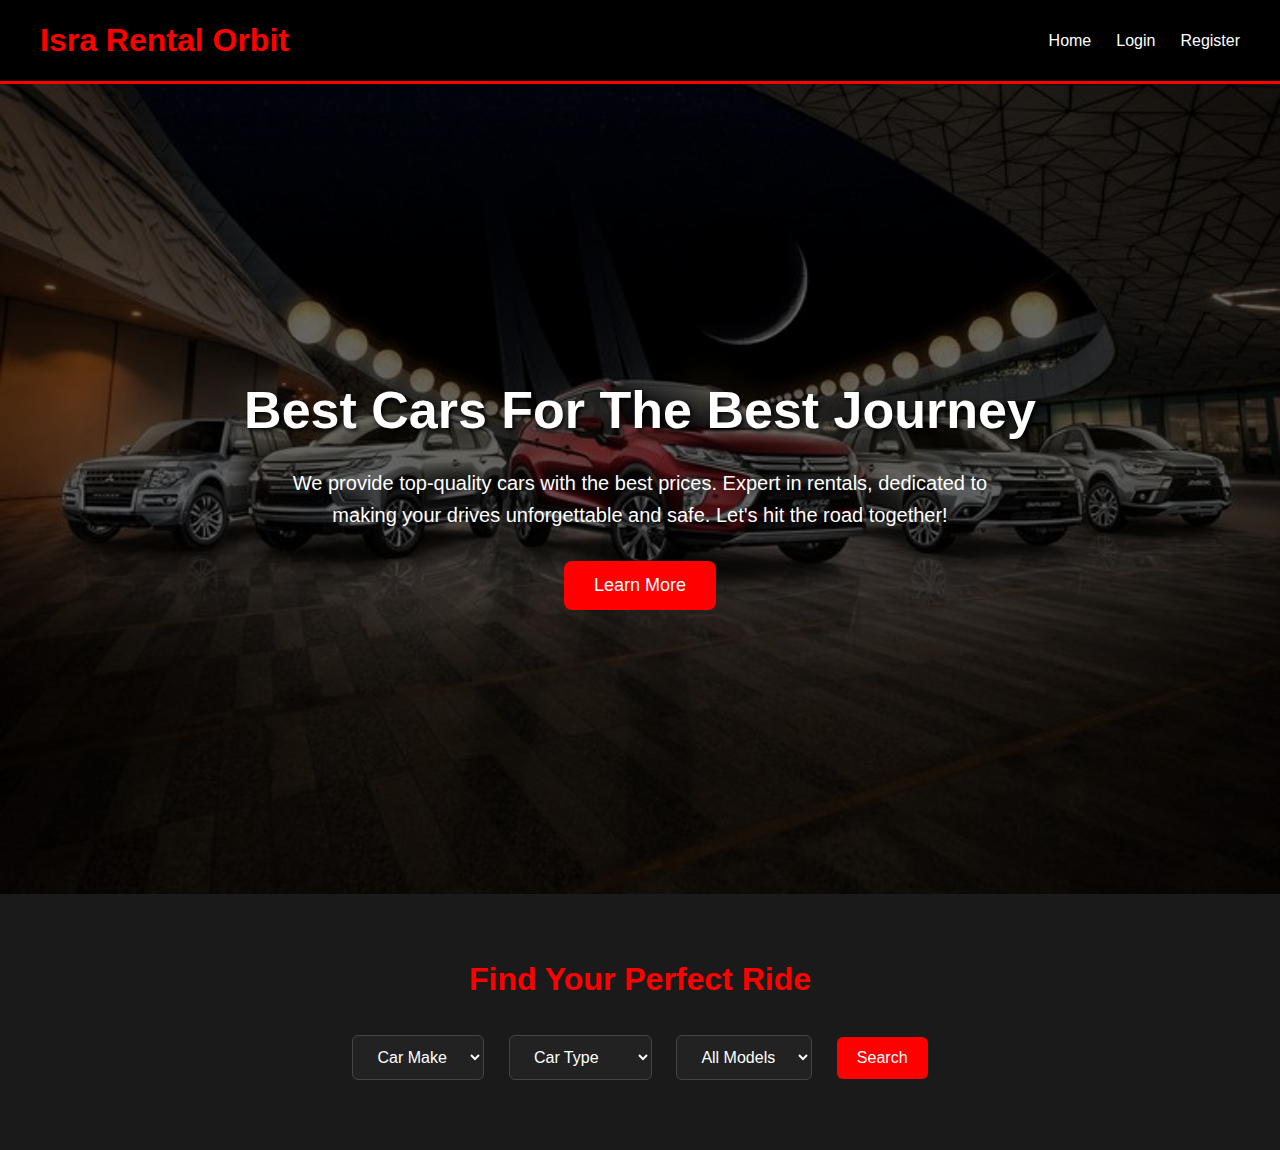
<file: index.html>
<!DOCTYPE html>
<html lang="en">
<head>
  <meta charset="UTF-8">
  <meta name="viewport" content="width=device-width, initial-scale=1.0">
  <title>Isra Rental Orbit</title>
  <style>
    * {
      margin: 0;
      padding: 0;
      box-sizing: border-box;
      font-family: 'Segoe UI', Tahoma, Geneva, Verdana, sans-serif;
    }

    body {
      background: #111;
      color: #fff;
      line-height: 1.6;
    }

    header {
      background-color: #000;
      padding: 15px 40px;
      display: flex;
      justify-content: space-between;
      align-items: center;
      border-bottom: 3px solid #ff0000;
      position: sticky;
      top: 0;
      z-index: 1000;
    }

    .logo {
      font-size: 32px;
      font-weight: bold;
      color: #ff0000;
    }

    nav ul {
      list-style: none;
      display: flex;
      gap: 25px;
    }

    nav ul li {
      color: #fff;
      cursor: pointer;
      transition: 0.3s;
    }

    nav ul li a {
      color: #fff;
      text-decoration: none;
      transition: 0.3s;
    }

    nav ul li:hover a {
      color: #ff0000;
    }

    .hero {
      position: relative;
      background: url('./images/home.jpg') no-repeat center center/cover;
      height: 90vh;
      display: flex;
      justify-content: center;
      align-items: center;
      text-align: center;
    }

    .overlay {
      position: absolute;
      top: 0;
      left: 0;
      height: 100%;
      width: 100%;
      background-color: rgba(0, 0, 0, 0.6);
    }

    .hero-content {
      position: relative;
      z-index: 1;
      color: #fff;
      padding: 0 20px;
    }

    .hero h1 {
      font-size: 52px;
      margin-bottom: 15px;
      text-shadow: 2px 2px 5px #000;
    }

    .hero p {
      font-size: 20px;
      max-width: 700px;
      margin: 0 auto 30px;
    }

    .hero button {
      padding: 14px 30px;
      background: #ff0000;
      color: #fff;
      border: none;
      border-radius: 8px;
      font-size: 18px;
      cursor: pointer;
      transition: background 0.3s, transform 0.3s;
    }

    .hero button:hover {
      background: #cc0000;
      transform: scale(1.05);
    }

    .search-bar {
      background: #1a1a1a;
      padding: 60px 20px;
      text-align: center;
    }

    .search-bar h2 {
      margin-bottom: 20px;
      font-size: 32px;
      color: #ff0000;
    }

    .search-bar select,
    .search-bar button {
      padding: 12px 20px;
      margin: 10px;
      font-size: 16px;
      border-radius: 6px;
      border: 1px solid #444;
      background: #222;
      color: #fff;
    }

    .search-bar select:focus,
    .search-bar button:focus {
      outline: none;
      border-color: #ff0000;
    }

    .search-bar button {
      background: #ff0000;
      border: none;
      transition: background 0.3s;
    }

    .search-bar button:hover {
      background: #cc0000;
    }

    @media (max-width: 768px) {
      nav ul {
        gap: 15px;
      }

      .hero h1 {
        font-size: 36px;
      }

      .hero p {
        font-size: 16px;
      }

      .search-bar h2 {
        font-size: 28px;
      }
    }
  </style>
</head>
<body>
  <header>
    <div class="logo">Isra Rental Orbit</div>
    <nav>
      <ul>
        <li><a href="#">Home</a></li>
        <li><a href="login.html">Login</a></li>
        <li><a href="register.html">Register</a></li>
      </ul>
    </nav>
  </header>

  <section class="hero">
    <div class="overlay"></div>
    <div class="hero-content">
      <h1>Best Cars For The Best Journey</h1>
      <p>We provide top-quality cars with the best prices. Expert in rentals, dedicated to making your drives unforgettable and safe. Let's hit the road together!</p>
      <button>Learn More</button>
    </div>
  </section>

  <section class="search-bar">
    <h2>Find Your Perfect Ride</h2>
    <select>
      <option>Car Make</option>
      <option>Toyota</option>
      <option>Honda</option>
      <option>BMW</option>
    </select>
    <select>
      <option>Car Type</option>
      <option>SUV</option>
      <option>Sedan</option>
      <option>Convertible</option>
    </select>
    <select>
      <option>All Models</option>
      <option>2022</option>
      <option>2023</option>
    </select>
    <button>Search</button>
  </section>
</body>
</html>
</file>
